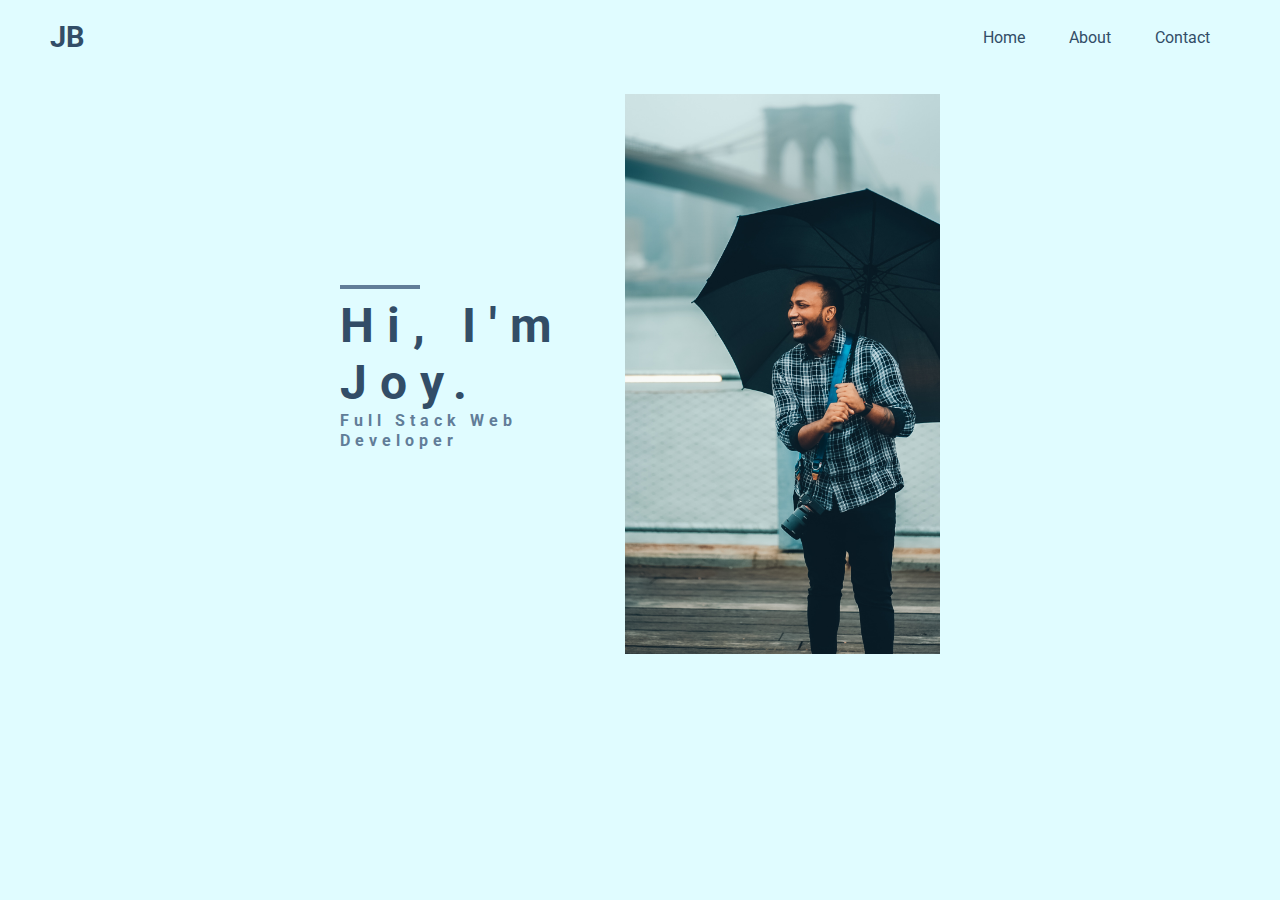
<file: index.html>
<!DOCTYPE html>
<html lang="en">
     <head>
          <meta charset="UTF-8" />
          <meta
               name="viewport"
               content="width=device-width, initial-scale=1.0"
          />
          <link rel="stylesheet" href="style.css" />
          <title>My Homepage</title>
     </head>
     <body>
          <header>
               <h1 id="nav-title"><a href="index.html">JB</a></h1>
               <nav>
                    <ul>
                         <li><a href="index.html">Home</a></li>
                         <li><a href="About.html">About</a></li>
                         <li><a href="Contact.html">Contact</a></li>
                    </ul>
               </nav>
          </header>
          <div class="hero-info">
               <div>
                    <div class="underline"></div>
                    <h1 class="hero-heading">Hi, I'm Joy.</h1>
                    <h4 style="color: hsl(210, 22%, 49%)">
                         Full Stack Web Developer
                    </h4>
               </div>

               <img
                    src="./assets/heading-img.jpg"
                    alt="heading-image"
                    class="hero-img"
               />
          </div>
     </body>
</html>
</file>
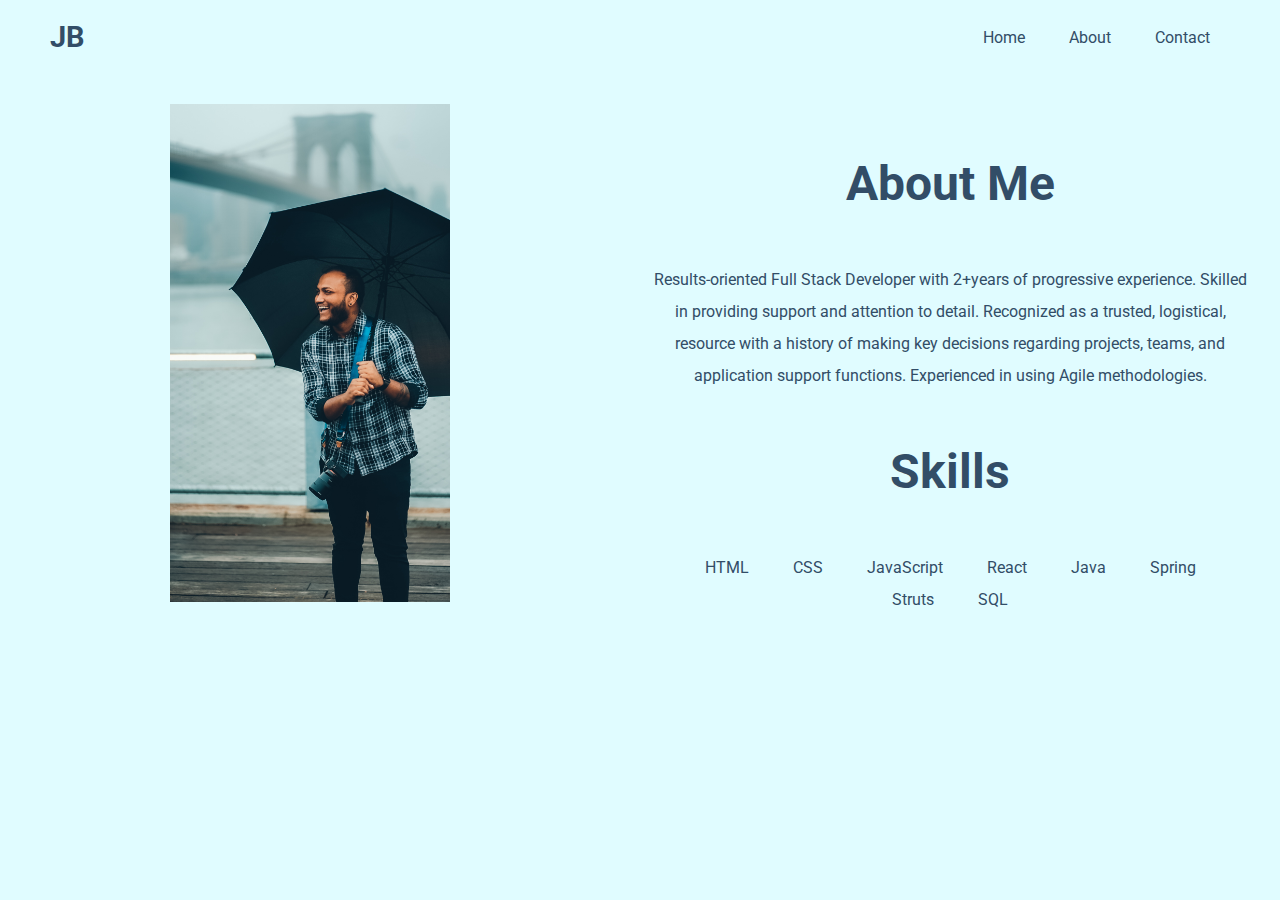
<file: About.html>
<!DOCTYPE html>
<html lang="en">
     <head>
          <meta charset="UTF-8" />
          <meta
               name="viewport"
               content="width=device-width, initial-scale=1.0"
          />
          <link rel="stylesheet" href="style.css" />
          <title>About</title>
     </head>
     <body>
          <header>
               <h1 id="nav-title"><a href="index.html">JB</a></h1>
               <nav>
                    <ul>
                         <li><a href="index.html">Home</a></li>
                         <li><a href="About.html">About</a></li>
                         <li><a href="Contact.html">Contact</a></li>
                    </ul>
               </nav>
          </header>
          <div class="about-box">
               <div class="about-img">
                    <img src="./assets/heading-img.jpg" alt="heading-image" />
               </div>
               <div class="about-info">
                    <h1>About Me</h1>
                    <p>
                         Results-oriented Full Stack Developer with 2+years of
                         progressive experience. Skilled in providing support
                         and attention to detail. Recognized as a trusted,
                         logistical, resource with a history of making key
                         decisions regarding projects, teams, and application
                         support functions. Experienced in using Agile
                         methodologies.
                    </p>
                    <h1>Skills</h1>
                    <ul>
                         <li>HTML</li>
                         <li>CSS</li>
                         <li>JavaScript</li>
                         <li>React</li>
                         <li>Java</li>
                         <li>Spring</li>
                         <li>Struts</li>
                         <li>SQL</li>
                    </ul>
               </div>
          </div>
     </body>
</html>
</file>
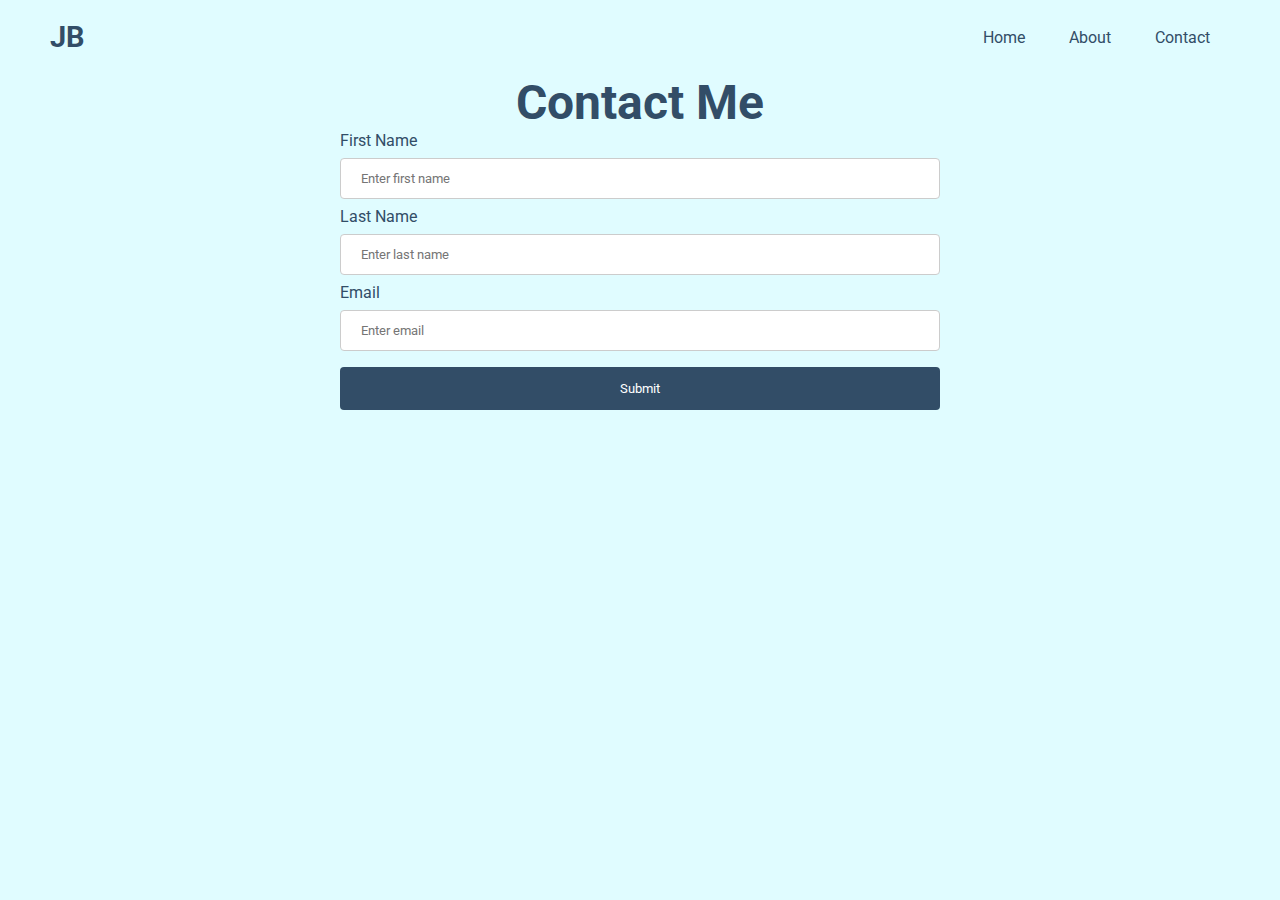
<file: Contact.html>
<!DOCTYPE html>
<html lang="en">
     <head>
          <meta charset="UTF-8" />
          <meta
               name="viewport"
               content="width=device-width, initial-scale=1.0"
          />
          <link rel="stylesheet" href="style.css" />
          <title>Contact</title>
     </head>
     <body>
          <header>
               <h1 id="nav-title"><a href="index.html">JB</a></h1>
               <nav>
                    <ul>
                         <li><a href="index.html">Home</a></li>
                         <li><a href="About.html">About</a></li>
                         <li><a href="Contact.html">Contact</a></li>
                    </ul>
               </nav>
          </header>
          <h1 class="heading">Contact Me</h1>
          <form action="Confirmation.html" class="form-box">
               <label for="fname">First Name</label>
               <input
                    type="text"
                    class="field"
                    id="fname"
                    name="firstname"
                    placeholder="Enter first name"
                    required
               />

               <label for="lname">Last Name</label>
               <input
                    type="text"
                    class="field"
                    id="lname"
                    name="lastname"
                    placeholder="Enter last name"
                    required
               />

               <label for="email">Email</label>
               <input
                    type="email"
                    class="field"
                    id="email"
                    name="email"
                    placeholder="Enter email"
                    required
               />

               <input type="submit" value="Submit" class="btn" />
          </form>
     </body>
</html>
</file>
<file: style.css>
@import url('https://fonts.googleapis.com/css?family=Open+Sans|Roboto:400,700&display=swap');
* {
     box-sizing: border-box;
     font-family: 'Roboto', sans-serif;
     margin: 0;
     padding: 0;
}

.heading {
     text-align: center;
}

body {
     background: hsl(186, 100%, 94%);
}
/* navbar */
header li {
     list-style: none;
     display: inline-block;
     padding: 0 20px;
}

header {
     display: flex;
     justify-content: flex-end;
     align-items: center;
     padding: 20px 50px;
}

#nav-title {
     margin-right: auto;
     font-size: 1.8em;
}

header li {
     list-style: none;
     display: inline-block;
     padding: 0 20px;
}

header a {
     text-decoration: none;
     color: hsl(209, 34%, 30%);
     transition: all 0.3s ease 0s;
}

header a:hover {
     color: #b2dfdb;
}

/* Home Page */

h4 {
     letter-spacing: 5px;
     text-transform: capitalize;
     line-height: 1.25;
     margin-bottom: 0.75rem;
}

h1 {
     font-size: 3rem;
     color: hsl(209, 34%, 30%);
}

.hero-info {
     display: flex;
     align-items: center;
     justify-content: center;
}

.hero-heading {
     font-size: 3rem;
     color: hsl(209, 34%, 30%);
     letter-spacing: 0.8rem;
}

.hero-img {
     width: 20rem;
     height: 35rem;
}

.underline {
     width: 5rem;
     height: 0.25rem;
     margin-bottom: 1.25rem;
     background: hsl(210, 22%, 49%);
     margin-right: auto;
     margin-bottom: 0.5rem;
     margin-left: 0;
}

/* contact page */

.field {
     width: 100%;
     padding: 12px 20px;
     margin: 8px 0;
     display: inline-block;
     border: 1px solid #ccc;
     border-radius: 4px;
     box-sizing: border-box;
}

.btn {
     width: 100%;
     background-color: hsl(209, 34%, 30%);
     color: white;
     padding: 14px 20px;
     margin: 8px 0;
     border: none;
     border-radius: 4px;
     cursor: pointer;
}

.btn:hover {
     background-color: hsl(209, 61%, 16%);
}

.hero-info {
     width: 50%;
     border-radius: 5px;
     padding: 20px;
     margin: auto;
}

.form-box {
     width: 600px;
     margin: auto;
}

label {
     color: hsl(209, 34%, 30%);
}

/* about page */

.about-box {
     display: flex;
     flex: 500px;
     align-items: start;
}

.about-img,
.about-info {
     margin: 10px;
     padding: 20px;
     text-align: center;
     flex: 1;
}

.about-img img {
     width: 50%;
}

.about-info h1 {
     text-transform: capitalize;
     line-height: 1.25;
     margin-bottom: 0.75rem;
     margin: 50px 0px;
}

.about-info p {
     width: 600px;
     line-height: 2;
     margin-bottom: 1.25rem;
     color: hsl(209, 34%, 30%);
     margin: auto;
}

.about-info li {
     list-style: none;
     display: inline-block;
     padding: 0 20px;
     color: hsl(209, 34%, 30%);
     line-height: 2;
}
</file>
